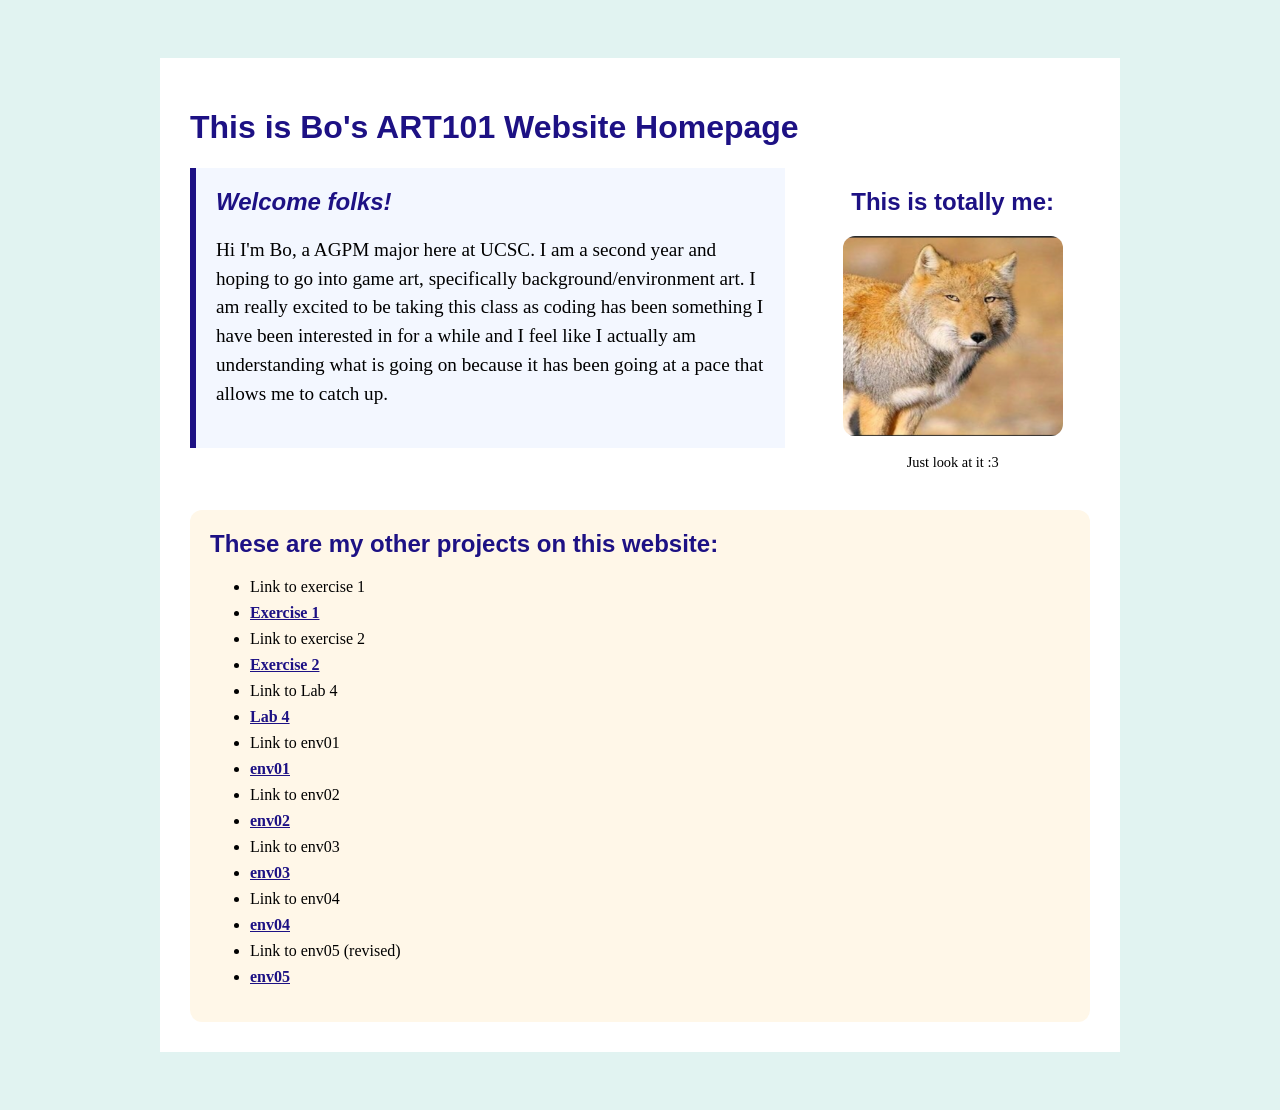
<file: index.html>
<!doctype html>
<html lang="en">
<head>
    <meta charset="utf-8">
    <title>Bo's ART101 Homepage</title>
    <link href="exercises/site.css" rel="stylesheet">
</head>
<body>
    <div id="page">

        <h1>This is Bo's ART101 Website Homepage</h1>
    
    <div class="top-section">
        <div id="introduction">
            <h2>Welcome folks!</h2>

            <p>
                Hi I'm Bo, a AGPM major here at UCSC. I am a second year and hoping to go into game art, specifically background/environment art. I am really excited to be taking this class as coding has been something I have been interested in for a while and I feel like I actually am understanding what is going on because it has been going at a pace that allows me to catch up.
            </p>
        </div>
        
        <div class="profile">
            <h2>This is totally me:</h2>
            <img src="exercises/images/fox.png"/>
            <p>Just look at it :3</p>
        </div>
    </div>

    <div class="navigation">
        <h2>These are my other projects on this website:</h2>
        <p>
            <ul>
                <li>Link to exercise 1</li>
                <li><a href="exercises/ex01.html">Exercise 1</a></li>
                <li>Link to exercise 2</li>
                <li><a href="exercises/ex02.html">Exercise 2</a></li>
                <li>Link to Lab 4</li>
                <li><a href="exercises/lab04.html">Lab 4</a></li>
                <li>Link to env01</li>
                <li><a href="environ/env01.html">env01</a></li>
                <li>Link to env02</li>
                <li><a href="environ/env02.html">env02</a></li>
                <li>Link to env03</li>
                <li><a href="environ/env03.html">env03</a></li>
                <li>Link to env04</li>
                <li><a href="environ/env04.html">env04</a></li>
                <li>Link to env05 (revised)</li>
                <li><a href="environ/env05.html">env05</a></li>
            </ul>
        </p>
    </div>

    </div>
</body>
</html>
</file>
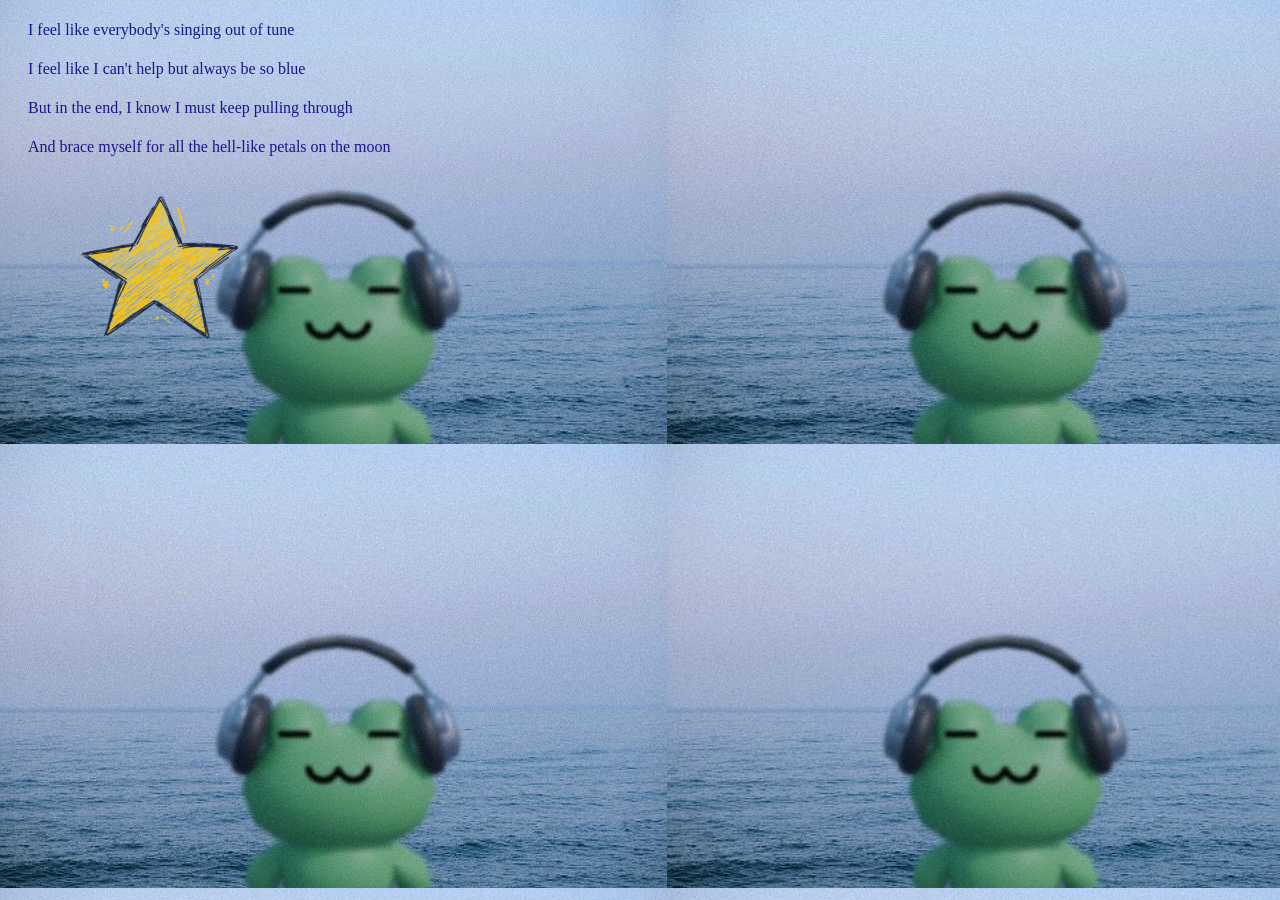
<file: environ/env01.html>
<!doctype html>
<html lang="en">
<head>
    <meta charset="utf-8">
    <title>Environment 01</title>
<link href="env.css" rel="stylesheet">

</head>
<body>

<p>I feel like everybody's singing out of tune</p>
<p>I feel like I can't help but always be so blue</p>
<p>But in the end, I know I must keep pulling through</p>
<p>And brace myself for all the hell-like petals on the moon</p>

<img src="../exercises/images/star.webp" alt="star" title="star">

</body>
</html>
</file>
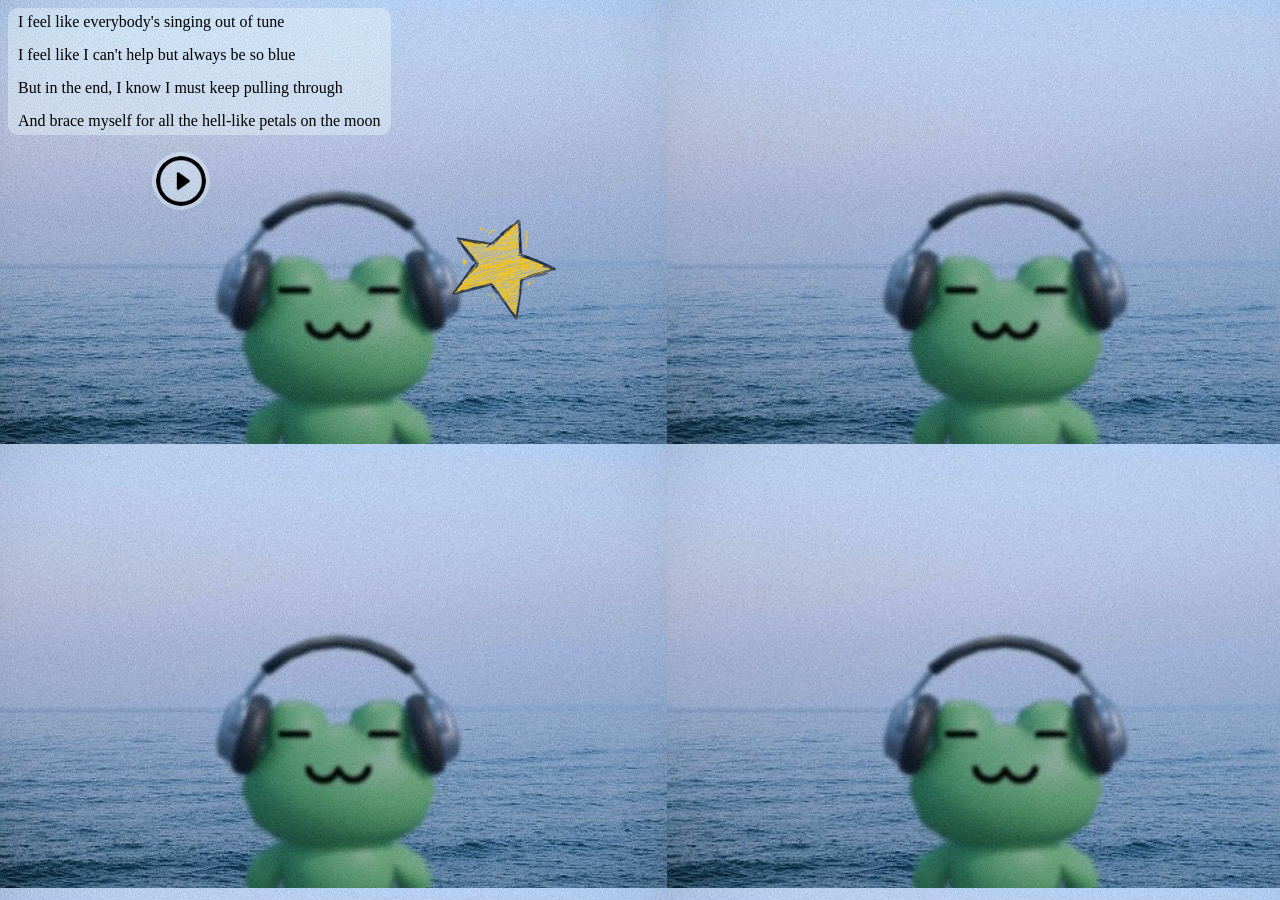
<file: environ/env02.html>
<!doctype html>
<html lang="en">
<head>
    <meta charset="utf-8">
    <title>Environment 01</title>
<link href="env02.css" rel="stylesheet">

</head>
<body>

  <div class="lyrics">
    <p>I feel like everybody's singing out of tune</p>
    <p>I feel like I can't help but always be so blue</p>
    <p>But in the end, I know I must keep pulling through</p>
    <p>And brace myself for all the hell-like petals on the moon</p>
  </div>

<img id="star" src="../exercises/images/star.webp" alt="star" title="star">

<img id="display"
     src="../exercises/images/play.png"
     width="100"
     onclick="changeImage()">

<script>
  function changeImage() {
    const img = document.getElementById('display');

    if (img.src.includes('play.png')) {
      img.src = '../exercises/images/pause.png';
    } else {
      img.src = '../exercises/images/play.png';
    }
  }
</script>

</body>
</html>
</file>
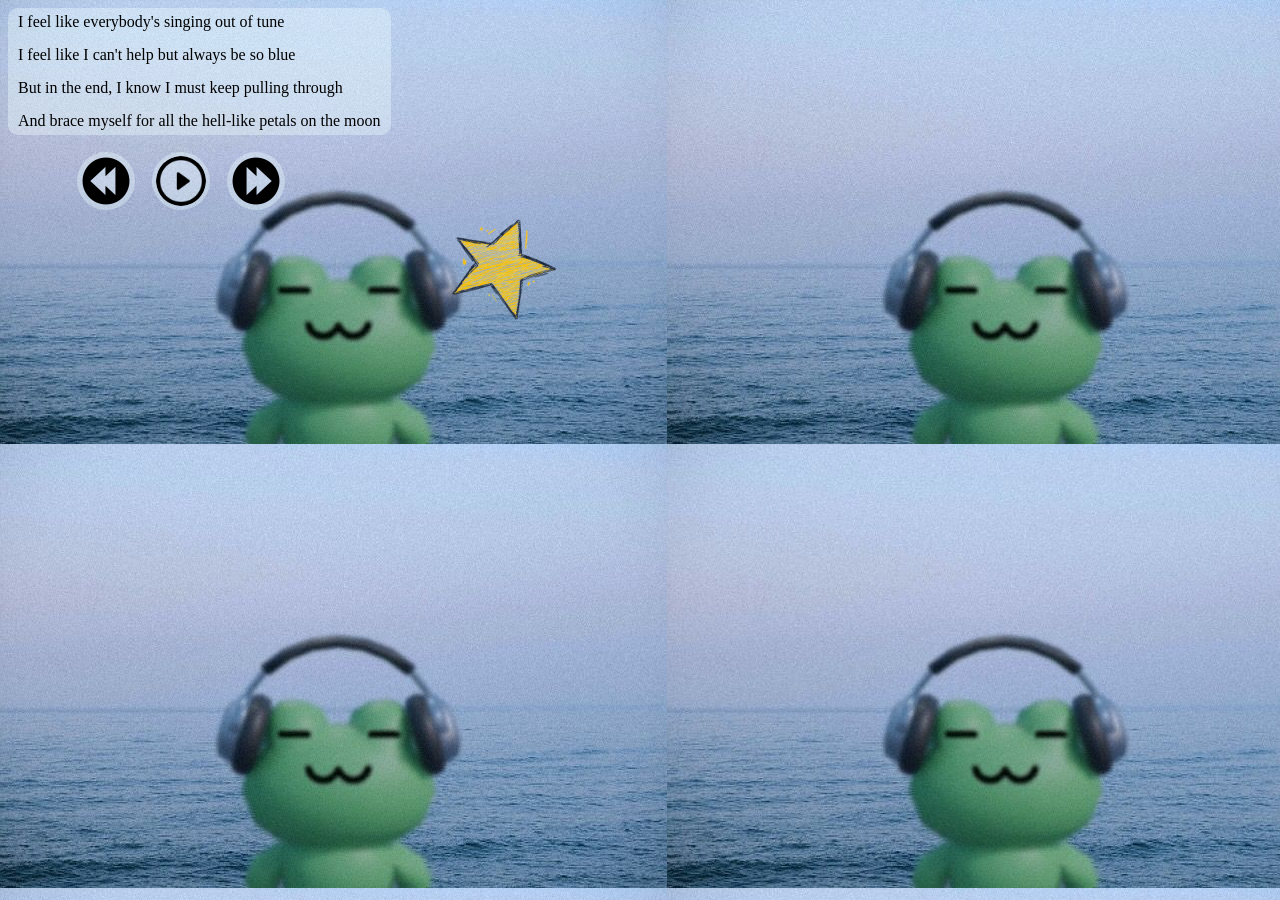
<file: environ/env03.html>
<!doctype html>
<html lang="en">
<head>
    <meta charset="utf-8">
    <title>Environment 01</title>
<link href="env03.css" rel="stylesheet">

<script src="https://code.jquery.com/jquery-3.7.1.min.js"></script>

<script src="env03.js" defer></script>

</head>
<body>

  <div class="lyrics">
    <p>I feel like everybody's singing out of tune</p>
    <p>I feel like I can't help but always be so blue</p>
    <p>But in the end, I know I must keep pulling through</p>
    <p>And brace myself for all the hell-like petals on the moon</p>
  </div>

<img id="star" src="../exercises/images/star.webp" alt="star" title="star">

<img id="play-button"
     src="../exercises/images/play.png"
     width="100">

<img id="forward-button"
     src="../exercises/images/forward.png"
     width="100">
     
<img id="back-button"
     src="../exercises/images/back.png"
     width="100">

</body>
</html>
</file>
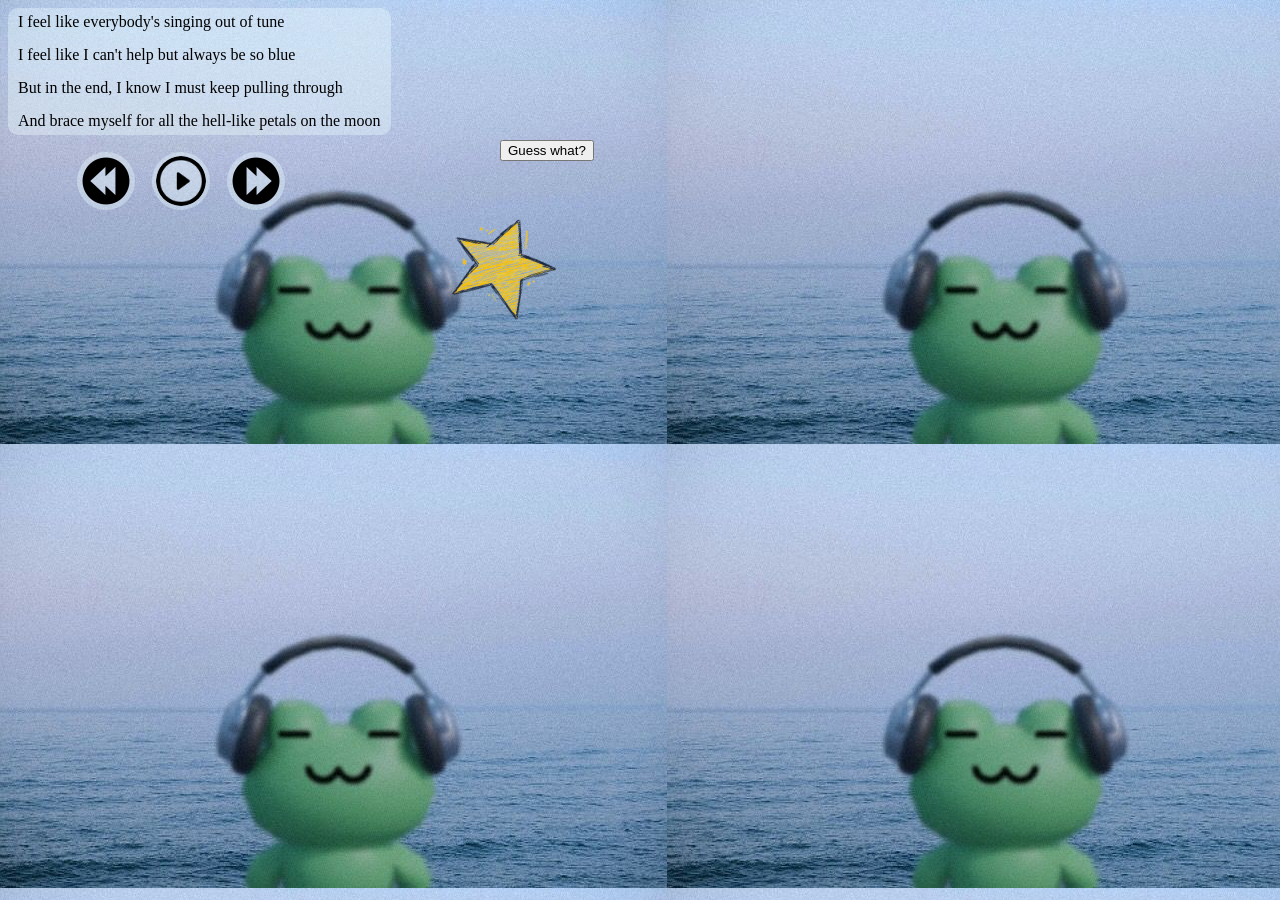
<file: environ/env04.html>
<!doctype html>
<html lang="en">
<head>
    <meta charset="utf-8">
    <title>Environment 01</title>
<link href="env04.css" rel="stylesheet">

<script src="https://code.jquery.com/jquery-3.7.1.min.js"></script>

<script src="env04.js" defer></script>

</head>
<body>

  <div class="lyrics">
    <p>I feel like everybody's singing out of tune</p>
    <p>I feel like I can't help but always be so blue</p>
    <p>But in the end, I know I must keep pulling through</p>
    <p>And brace myself for all the hell-like petals on the moon</p>
  </div>

<img id="star" src="../exercises/images/star.webp" alt="star" title="star">

<img id="play-button"
     src="../exercises/images/play.png"
     width="100">

<img id="forward-button"
     src="../exercises/images/forward.png"
     width="100">
     
<img id="back-button"
     src="../exercises/images/back.png"
     width="100">

<button id="what-button">Guess what?</button>

<div id="output"></div>

</body>
</html>
</file>
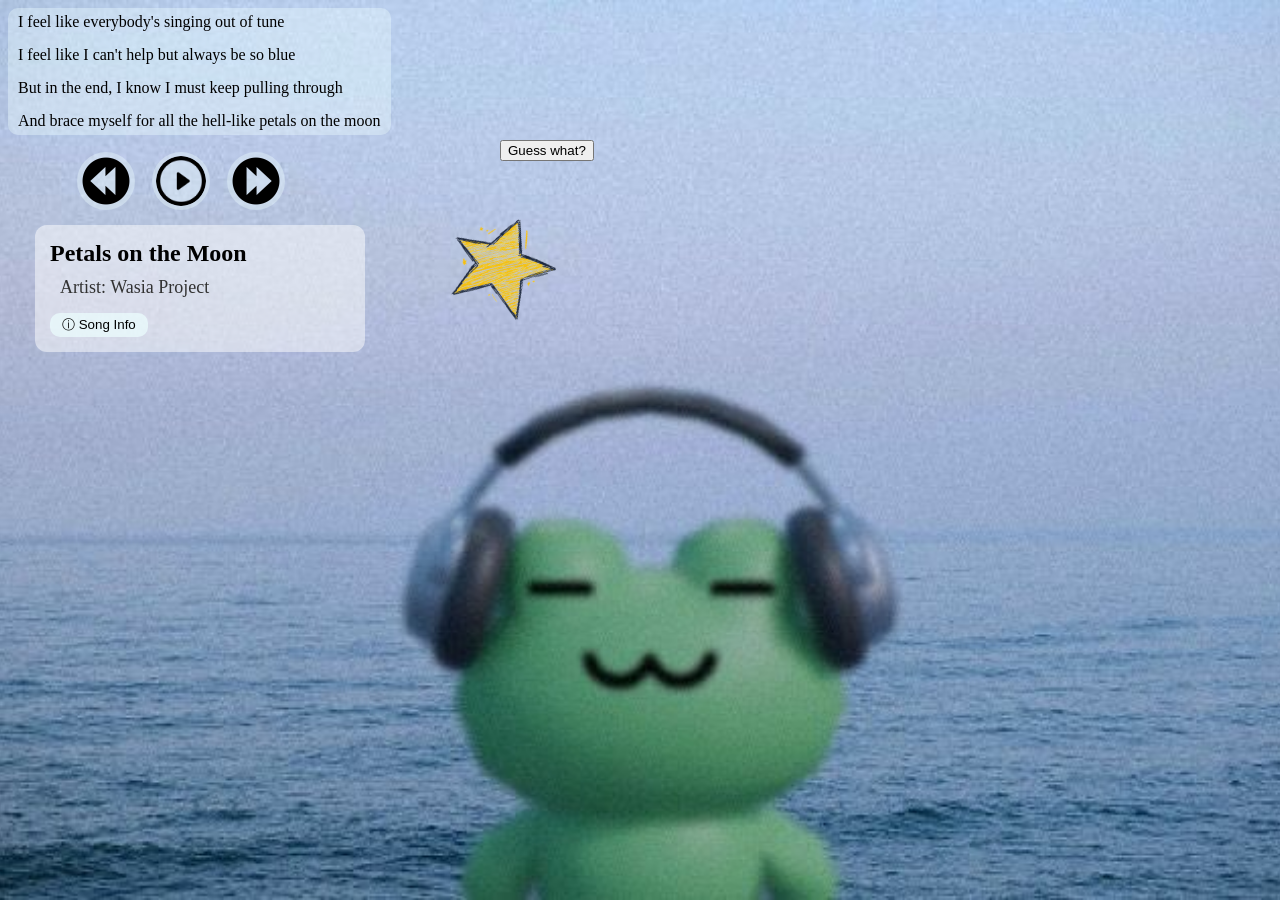
<file: environ/env05.html>
<!doctype html>
<html lang="en">
<head>
    <meta charset="utf-8">
    <title>Environment 01</title>
<link href="env05.css" rel="stylesheet">

<script src="https://code.jquery.com/jquery-3.7.1.min.js"></script>

<script src="env05.js" defer></script>

</head>
<body>

  <div class="lyrics">
    <p>I feel like everybody's singing out of tune</p>
    <p>I feel like I can't help but always be so blue</p>
    <p>But in the end, I know I must keep pulling through</p>
    <p>And brace myself for all the hell-like petals on the moon</p>
  </div>

<img id="star" src="../exercises/images/star.webp" alt="star" title="star">

<img id="play-button"
     src="../exercises/images/play.png"
     width="100">

<img id="forward-button"
     src="../exercises/images/forward.png"
     width="100">
     
<img id="back-button"
     src="../exercises/images/back.png"
     width="100">

<div id="song-display">
    <h2 id="song-title"></h2>
    <p id="song-artist"></p>

    <button id="fact-button">ⓘ Song Info</button>

    <div id="fact-box">
        <p id="song-fact"></p>
    </div>
</div>

<button id="what-button">Guess what?</button>

<div id="output"></div>

</body>
</html>
</file>
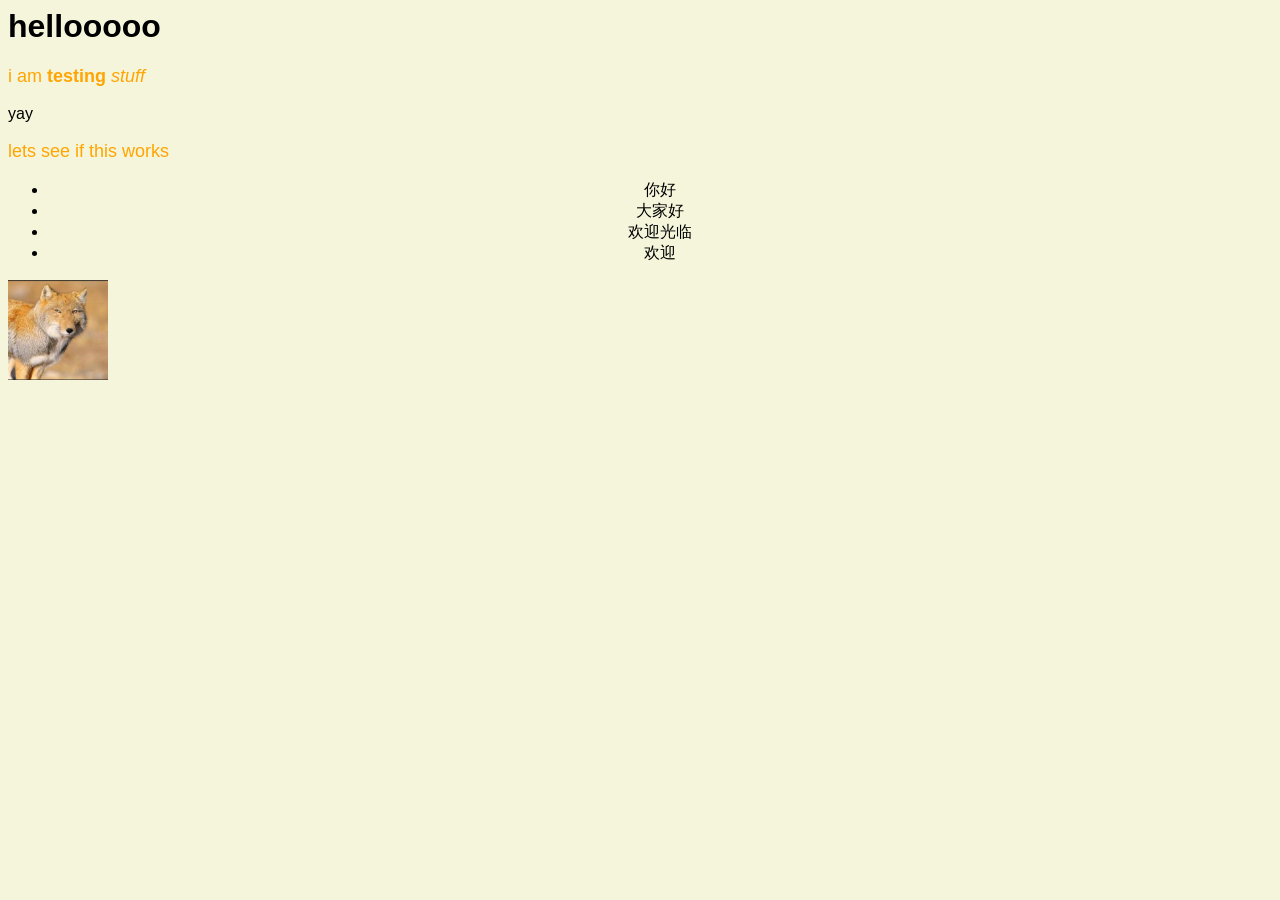
<file: exercises/ex02.html>
<html>

<head>

    <title>我的website</title>

    <link href="ex02.css" rel="stylesheet" type="text/css">

</head>

<body>

    <h1>hellooooo</h1>
    <p>i am <strong>testing</strong> <em>stuff</em></p>

    yay

    <p>lets see if this works</p>
    <ul><li>你好</li><li>大家好</li><li>欢迎光临</li><li>欢迎</li></ul>
    <img src="images/fox.png" width="100" height="100" />

</body>


</html>
</file>
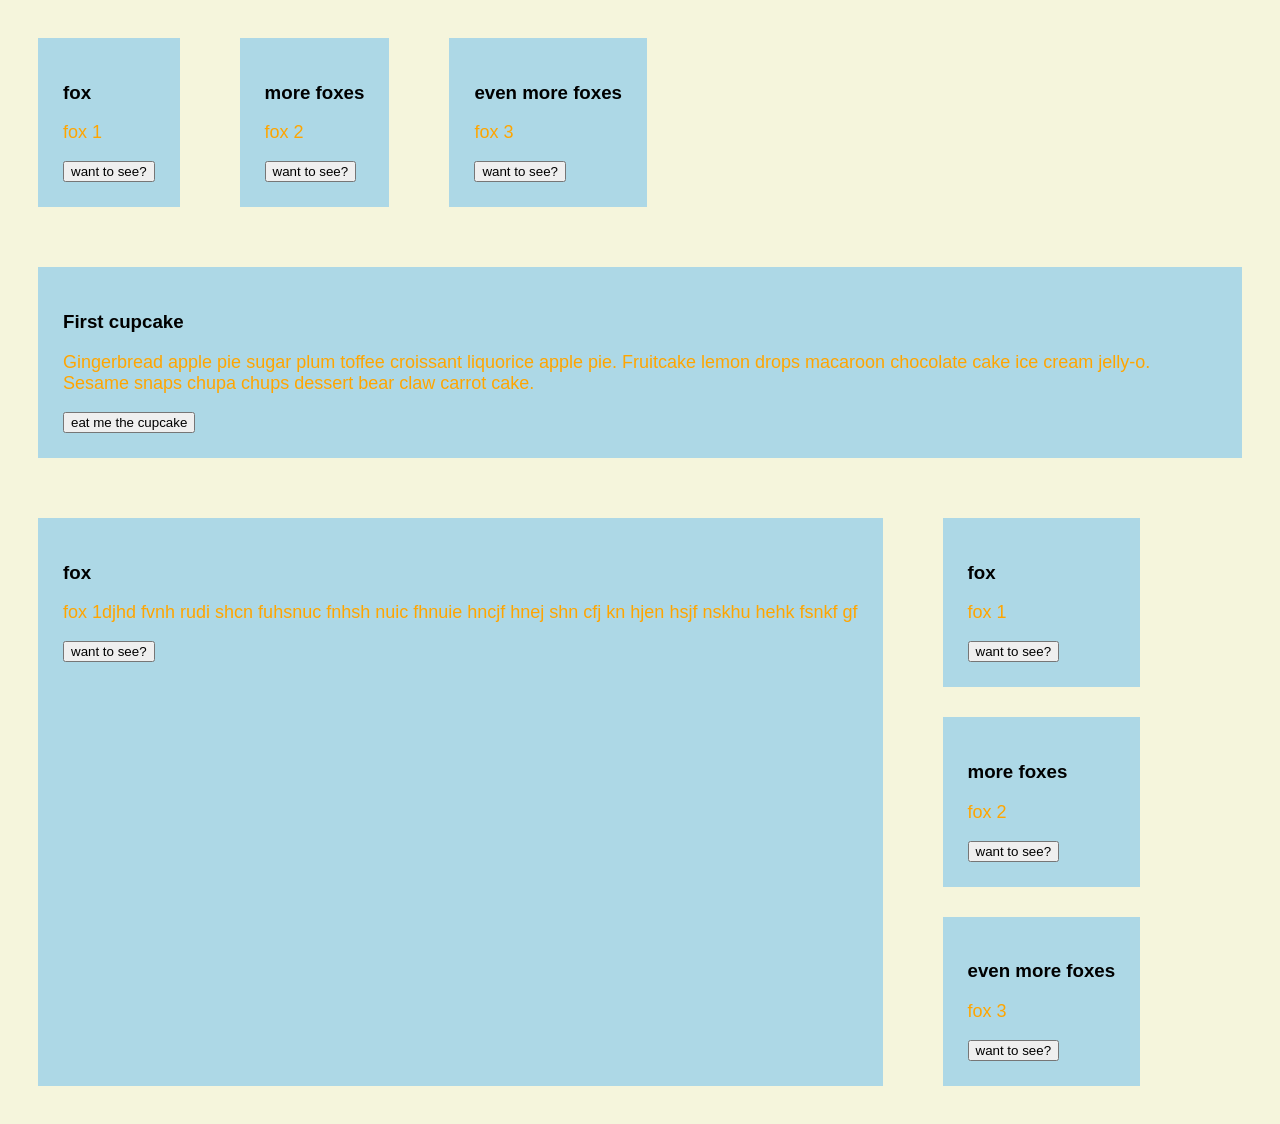
<file: exercises/ex03.html>
<!DOCTYPE html>
<html lang="en">
    <head>
        <meta charset="UTF-8">
        <meta name="viewport" content="width=device-width, initial-scale=1.0">
        <link href="ex02.css" rel="stylesheet" type="text/css">
        <title>BOXES</title>
    </head>
    <body>
        
        
<div class="my-flex">
        <div class="test-div">
           <h3>fox</h3>
           <p>fox 1</p>
           <button>want to see?</button>
        </div>

        <div class="test-div">
            <h3>more foxes</h3>
            <p>fox 2</p>
            <button>want to see?</button>
        </div>

        <div class="test-div">
            <h3>even more foxes</h3>
            <p>fox 3</p>
            <button>want to see?</button>
        </div>
</div>


</div>
        <div class="test-div">
            <h3>First cupcake</h3>
            <p>Gingerbread apple pie sugar plum toffee croissant liquorice apple pie. Fruitcake lemon drops macaroon
                chocolate cake ice cream jelly-o. Sesame snaps chupa chups dessert bear claw carrot cake.</p>
            <button>eat me the cupcake</button>
        </div>
</div>


<div class="my-flex">
         <div class="test-div">
           <h3>fox</h3>
           <p>fox 1djhd fvnh rudi shcn fuhsnuc fnhsh nuic fhnuie hncjf hnej shn cfj kn hjen hsjf nskhu hehk fsnkf gf</p>
           <button>want to see?</button>
        </div>

    <div>

<div class="test-div">
       <h3>fox</h3>
       <p>fox 1</p>
        <button>want to see?</button>
</div>

    <div class="test-div">
         <h3>more foxes</h3>
        <p>fox 2</p>
        <button>want to see?</button>
     </div>

    <div class="test-div">
        <h3>even more foxes</h3>
        <p>fox 3</p>
        <button>want to see?</button>
    </div>
</div>


    </body>
</html>
</file>
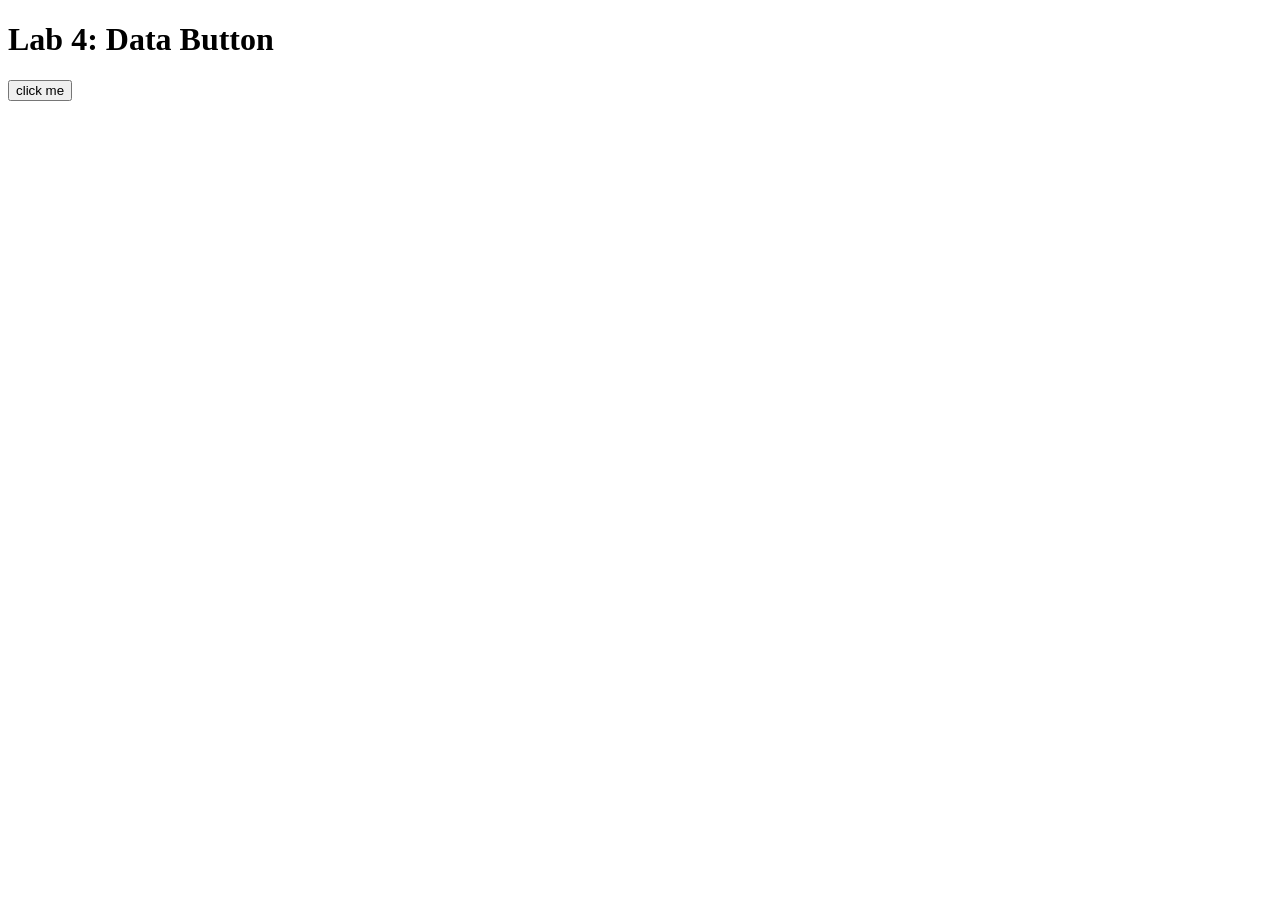
<file: exercises/lab04.html>
<!DOCTYPE html>
<html lang="en">

<head>
    <meta charset="UTF-8">
    <meta name="viewport" content="width=device-width, initial-scale=1.0">

    <title>Lab 4</title>

    <script src="https://code.jquery.com/jquery-3.7.1.min.js"></script>

</head>

<body>
    <h1>Lab 4: Data Button</h1>

    <button id="needy-button">click me</button>

    <div id="output"></div>

    <script src="lab04.js" defer></script>
</body>

</html>
</file>
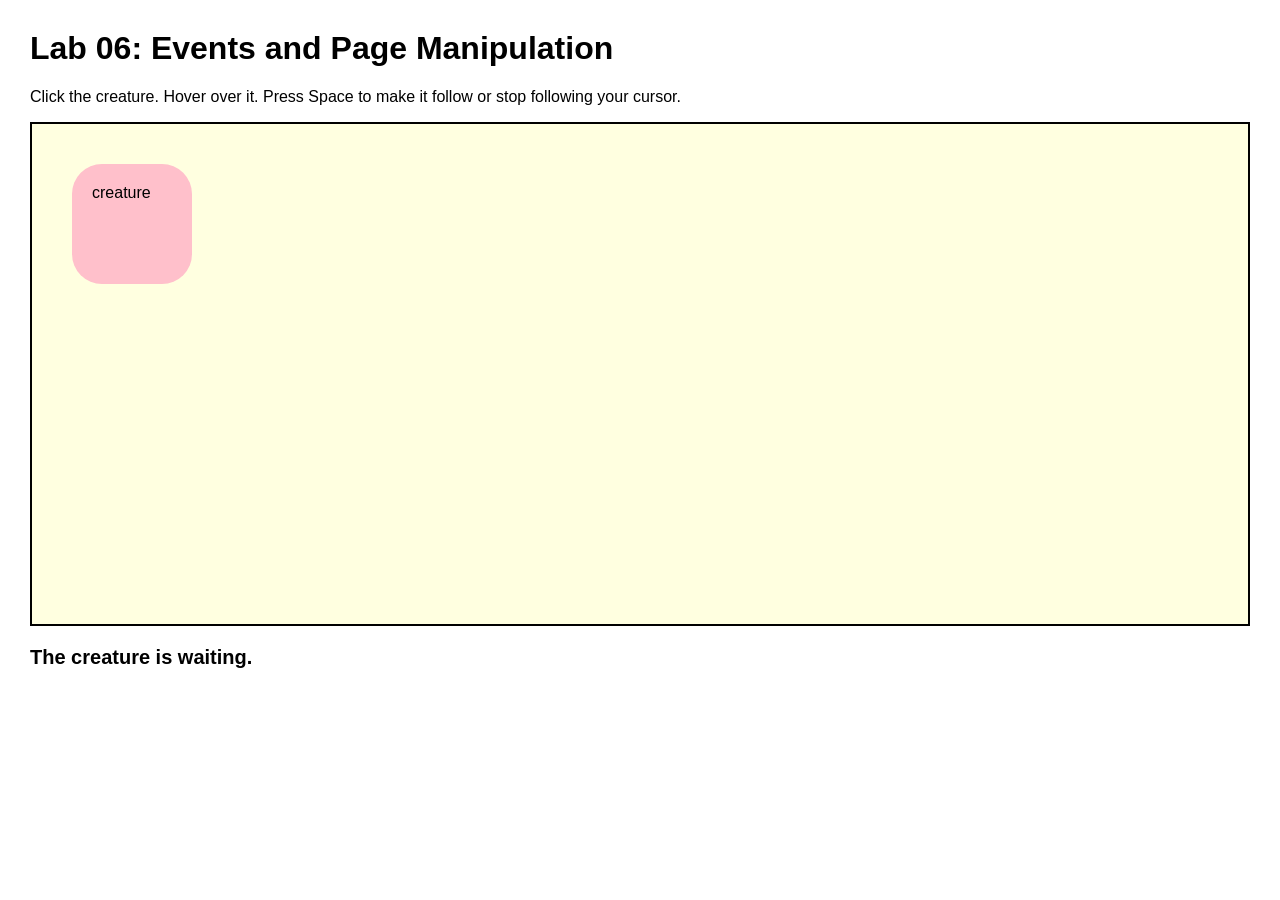
<file: exercises/lab06.html>
<!DOCTYPE html>
<html lang="en">

<head>
  <!-- All techy stuff goes here, inside HEAD -->
  <meta charset="UTF-8">
  <meta name="viewport" content="width=device-width, initial-scale=1.0">

  <!-- Overall title of your page -->
  <title>Lab 06</title>

  <!-- Link to external CSS file -->
  <link rel="stylesheet" href="lab06.css">

  <!-- jQuery library -->
  <script src="https://code.jquery.com/jquery-3.7.1.min.js"></script>

  <!-- Link to external JavaScript file -->
  <script src="lab06.js" defer></script>
</head>

<body>
  <!-- Main content goes here, inside BODY -->

  <h1>Lab 06: Events and Page Manipulation</h1>

  <p>
    Click the creature. Hover over it. Press Space to make it follow or stop following your cursor.
  </p>

  <div id="scene">
    <div id="creature">
      creature
      <div id="thought">I feel your cursor nearby...</div>
    </div>
  </div>

  <p id="status">The creature is waiting.</p>

</body>

</html>
</file>
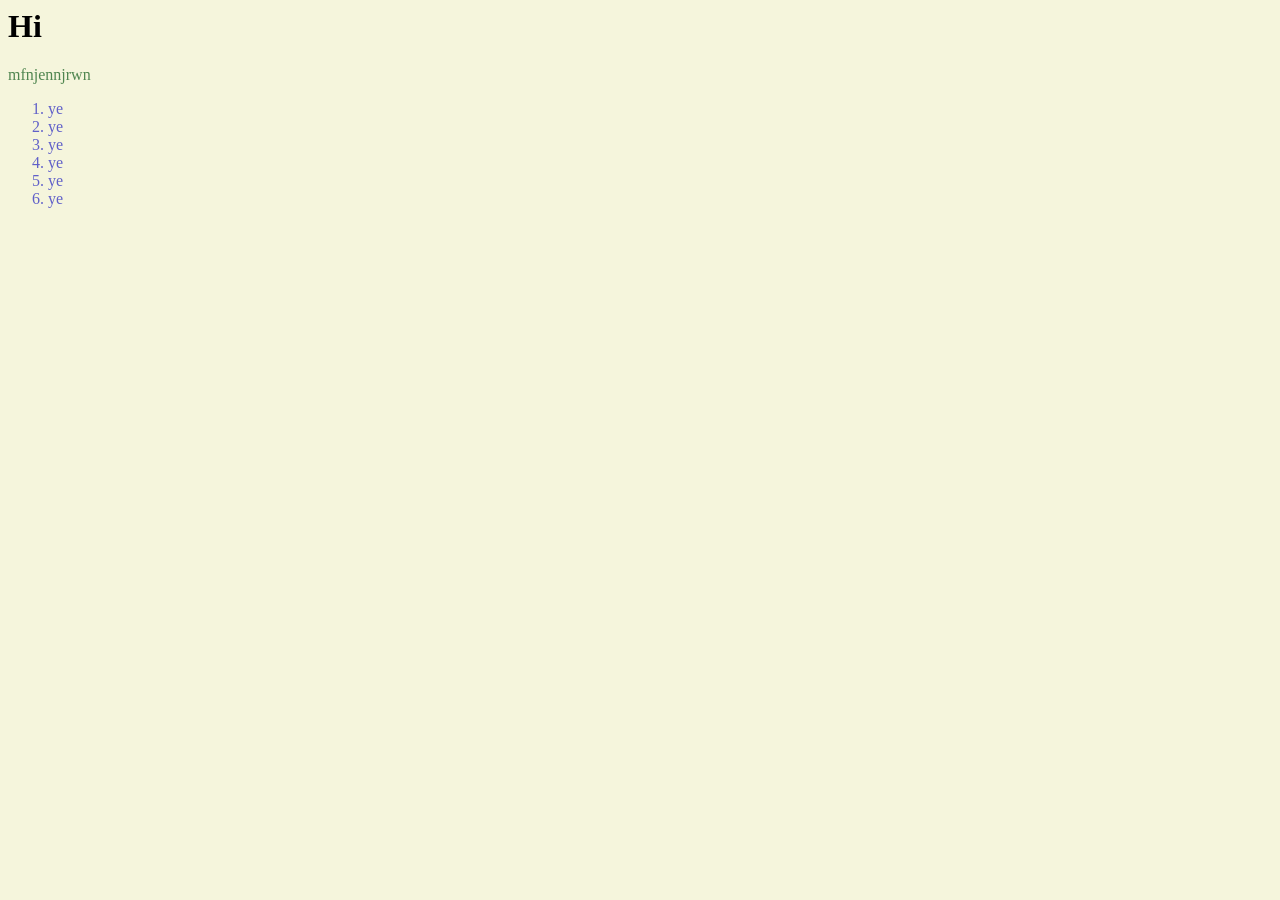
<file: exercises/section01.html>
<html>
    <head>

        <title>Bo's Website Page</title>
        <link href="section02.css" rel="stylesheet" type="text/css">
    </head>

    <body>

        <h1>Hi</h1>

            <p>mfnjennjrwn</p>
                <ol>
                    <li>ye</li>
                    <li>ye</li>
                    <li>ye</li>
                    <li>ye</li>
                    <li>ye</li>
                    <li>ye</li>
                </ol>


    </body>
</html>
</file>
<file: exercises/site.css>
body { background: #e1f3f1; padding: 50px;}
h1, h2 {   color: #1d1184;  font-family: sans-serif;}

img {  width: 200px; height: 200px;}

#page {
    max-width: 900px;
    margin: 0 auto 0 auto;
    background: white;
    padding: 30px;
}

.top-section {
    display: flex;
    gap: 30px;
    align-items: flex-start;
    margin: 0 0 25px 0;
}

#introduction {
    background: #f3f7ff;
    padding: 20px;
    border-left: 6px solid #1d1184;
    flex: 2;
}

#introduction h2 {
    font-style: italic;
    margin-top: 0;
}

#introduction p {
    font-size: 120%;
    line-height: 1.5;
}

.profile {
    text-align: center;
    flex: 1;
}

.profile img {
    width: 220px;
    border-radius: 12px;
}

.profile p {
    font-size: 90%;
}

.navigation {
    background: #fff7e8;
    padding: 20px;
    border-radius: 12px;
}

.navigation h2 {
    margin-top: 0;
}

.navigation li {
    margin-bottom: 8px;
}

.navigation a {
    color: #1d1184;
    font-weight: bold;
}
</file>
<file: environ/env.css>
body {background-image: url("../exercises/images/frog.jpg");}

p {color: rgb(23, 23, 134); padding-left: 20px; padding-top: 5px;}

img {width: 300px; }
</file>
<file: environ/env02.css>
body {
    background-image: url("../exercises/images/frog.jpg");
}

p {
    color: rgb(0, 0, 0); 
    padding: 5px;
    margin: 5px;
}

#star {
  width: 200px;
  position: absolute;
  top: 200px;
  left: 400px;
  transform: rotate(20deg);
}

#display {
    background-color: rgba(237, 255, 255, 0.363);
    width: 50px;
    position: absolute;
    top: 150px;
    left: 150px;
    padding: 4px;
    margin: 2px;
    border-radius: 30px;
}

.lyrics {
    background-color: rgba(237, 255, 255, 0.363);
    width: fit-content;
    border-radius: 10px;
}
</file>
<file: environ/env03.css>
body {
    background-image: url("../exercises/images/frog.jpg");
}

p {
    color: rgb(0, 0, 0); 
    padding: 5px;
    margin: 5px;
}

#star {
  width: 200px;
  position: absolute;
  top: 200px;
  left: 400px;
  transform: rotate(20deg);
}

#play-button {
    background-color: rgba(237, 255, 255, 0.363);
    width: 50px;
    position: absolute;
    top: 150px;
    left: 150px;
    padding: 4px;
    margin: 2px;
    border-radius: 30px;
}

.lyrics {
    background-color: rgba(237, 255, 255, 0.363);
    width: fit-content;
    border-radius: 10px;
}

#forward-button {
    background-color: rgba(237, 255, 255, 0.363);
    width: 50px;
    position: absolute;
    top: 150px;
    left: 225px;
    padding: 4px;
    margin: 2px;
    border-radius: 30px;
}

#back-button {
    background-color: rgba(237, 255, 255, 0.363);
    width: 50px;
    position: absolute;
    top: 150px;
    left: 75px;
    padding: 4px;
    margin: 2px;
    border-radius: 30px;
}
</file>
<file: environ/env04.css>
body {
    background-image: url("../exercises/images/frog.jpg");
}

p {
    color: rgb(0, 0, 0); 
    padding: 5px;
    margin: 5px;
}

#star {
  width: 200px;
  position: absolute;
  top: 200px;
  left: 400px;
  transform: rotate(20deg);
}

#play-button {
    background-color: rgba(237, 255, 255, 0.363);
    width: 50px;
    position: absolute;
    top: 150px;
    left: 150px;
    padding: 4px;
    margin: 2px;
    border-radius: 30px;
}

.lyrics {
    background-color: rgba(237, 255, 255, 0.363);
    width: fit-content;
    border-radius: 10px;
}

#forward-button {
    background-color: rgba(237, 255, 255, 0.363);
    width: 50px;
    position: absolute;
    top: 150px;
    left: 225px;
    padding: 4px;
    margin: 2px;
    border-radius: 30px;
}

#back-button {
    background-color: rgba(237, 255, 255, 0.363);
    width: 50px;
    position: absolute;
    top: 150px;
    left: 75px;
    padding: 4px;
    margin: 2px;
    border-radius: 30px;
}

#what-button {
    position: absolute;
    left: 500px;
}

#output{
    position: absolute;
    left: 500px;
}
</file>
<file: environ/env05.css>
body {
    background-image: url("../exercises/images/frog.jpg");
    overflow: hidden;
    background-position: center;
      background-repeat: no-repeat;
      background-size: cover;
      background-attachment: fixed;
}

p {
    color: rgb(0, 0, 0); 
    padding: 5px;
    margin: 5px;
}

#star {
  width: 200px;
  position: absolute;
  top: 200px;
  left: 400px;
  transform: rotate(20deg);
}

#play-button {
    background-color: rgba(237, 255, 255, 0.363);
    width: 50px;
    position: absolute;
    top: 150px;
    left: 150px;
    padding: 4px;
    margin: 2px;
    border-radius: 30px;
}

.lyrics {
    background-color: rgba(237, 255, 255, 0.363);
    width: fit-content;
    border-radius: 10px;
}

#forward-button {
    background-color: rgba(237, 255, 255, 0.363);
    width: 50px;
    position: absolute;
    top: 150px;
    left: 225px;
    padding: 4px;
    margin: 2px;
    border-radius: 30px;
}

#back-button {
    background-color: rgba(237, 255, 255, 0.363);
    width: 50px;
    position: absolute;
    top: 150px;
    left: 75px;
    padding: 4px;
    margin: 2px;
    border-radius: 30px;
}

#what-button {
    position: absolute;
    left: 500px;
}

#output{
    position: absolute;
    left: 510px;
    top: 100px;
}

#song-display {
    position: absolute;
    top: 225px;
    left: 35px;
    background-color: rgba(255,255,255,0.5);
    padding: 15px;
    border-radius: 12px;
    width: 300px;
}

#song-title {
    margin: 0;
    font-size: 24px;
    color: black;
}

#song-artist {
    margin-top: 5px;
    font-size: 18px;
    color: rgb(50, 50, 50);
}

#fact-button {
    display: block;
    margin-top: 10px;
    padding: 3px 12px;
    border: none;
    border-radius: 10px;
    background-color: rgba(237, 255, 255, 0.7);
    cursor: pointer;
}

#fact-box {
    display: none;
    margin-top: 10px;
    padding: 10px;
    border-radius: 10px;
    background-color: rgba(255,255,255,0.85);
}
</file>
<file: exercises/ex02.css>
p {
    color: orange; 
    font-size: large;
}

li {
    text-align: center;
}

html {
    font-family: "Microsoft YaHei", sans-serif; 
    background-color: beige;
}

.test-div {
    background-color: lightblue;
    margin: 30px;
    padding: 25px;
}

.my-flex {display: flex;}
</file>
<file: exercises/lab06.css>
body {
  font-family: Arial, sans-serif;
  margin: 30px;
}

#scene {
  min-height: 500px;
  background: lightyellow;
  border: 2px solid black;
  position: relative;
  overflow: hidden;
}

#creature {
  width: 120px;
  height: 120px;
  background: pink;
  border-radius: 30px;
  padding: 20px;
  box-sizing: border-box;
  cursor: pointer;
  position: absolute;
  left: 40px;
  top: 40px;
  transition: background 0.3s, border-radius 0.3s, transform 0.3s, box-shadow 0.3s;
  z-index: 2;
}

#thought {
  display: none;
  position: absolute;
  left: 95px;
  top: -20px;
  background: white;
  border: 2px solid black;
  border-radius: 20px;
  padding: 12px;
  width: 180px;
  z-index: 3;
  pointer-events: none;
}

.transformed {
  background: lavender;
  border-radius: 50%;
  transform: scale(1.2) rotate(10deg);
}

.following {
  box-shadow: 0 0 20px black;
}

#status {
  font-size: 20px;
  font-weight: bold;
}
</file>
<file: exercises/section02.css>
p{color:rgb(80, 134, 80);}

ol{color:rgb(96, 96, 201)}

html{background-color: beige;}
</file>
